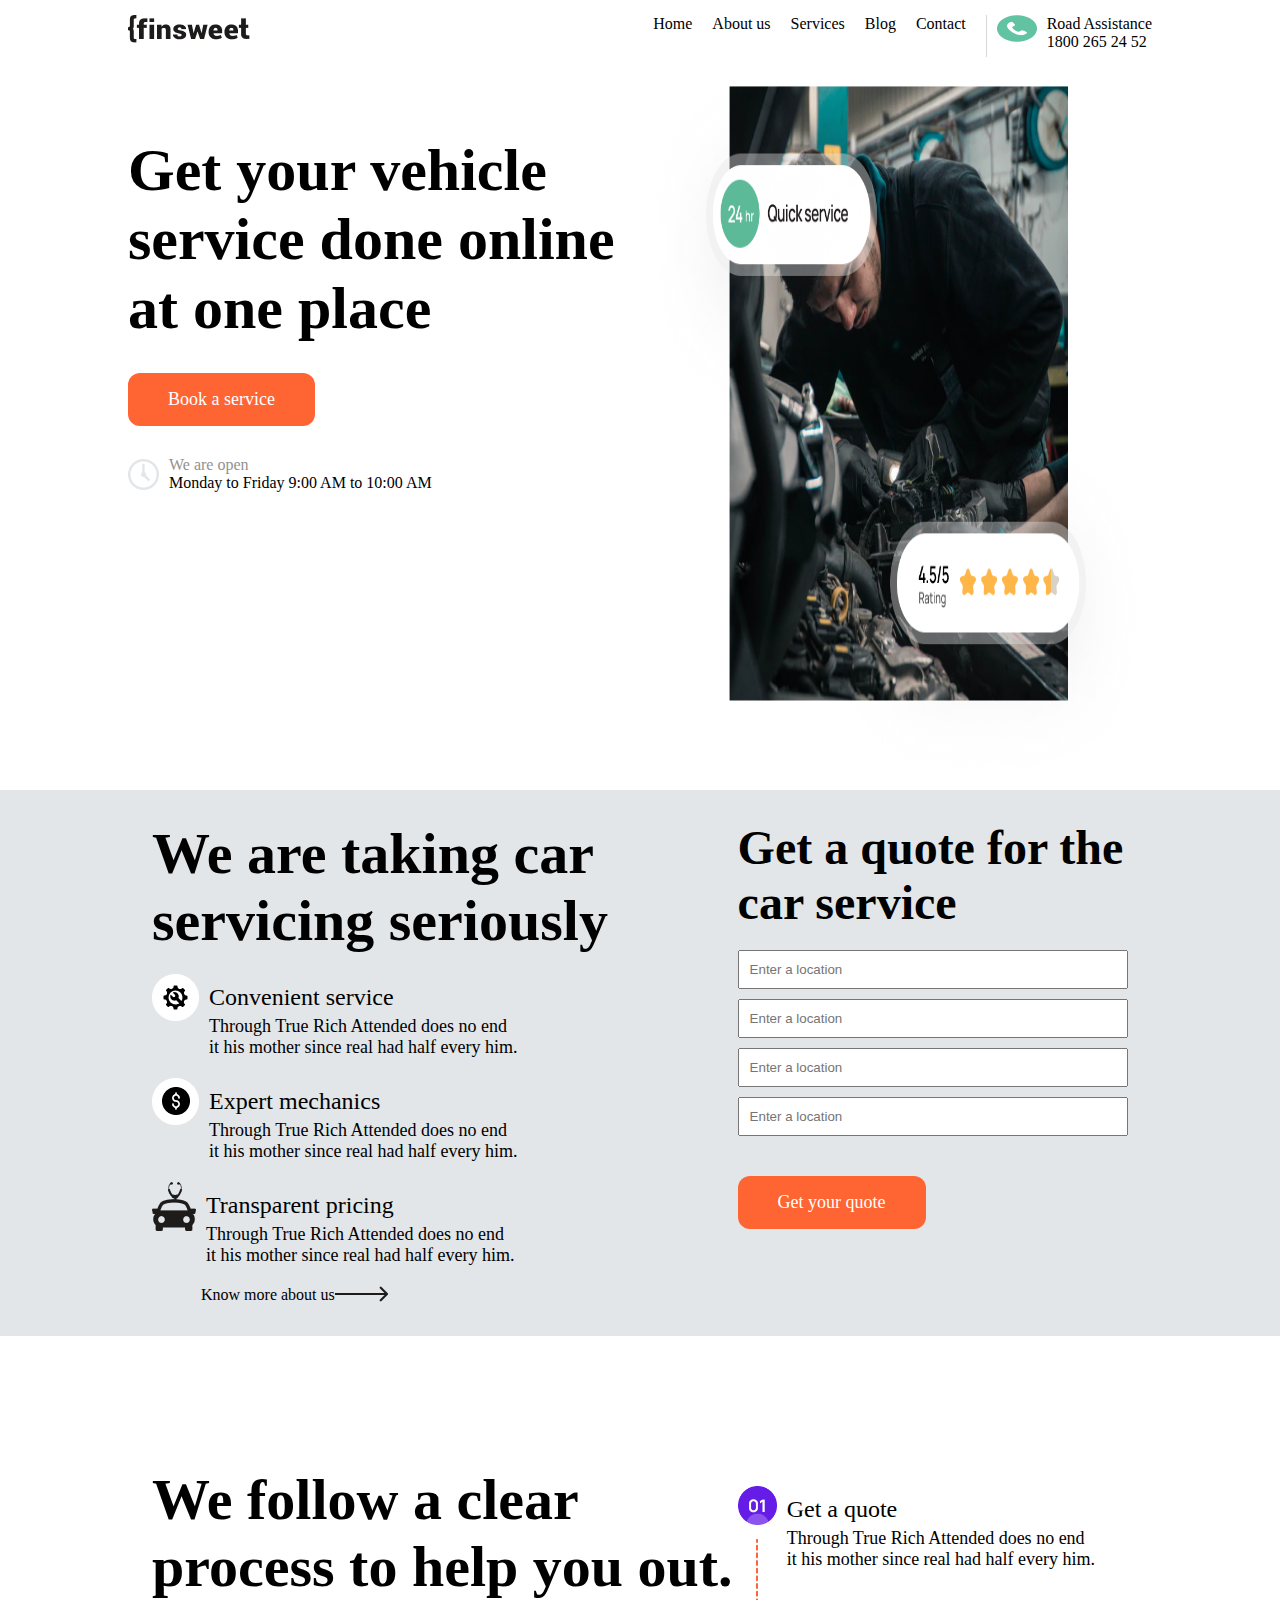
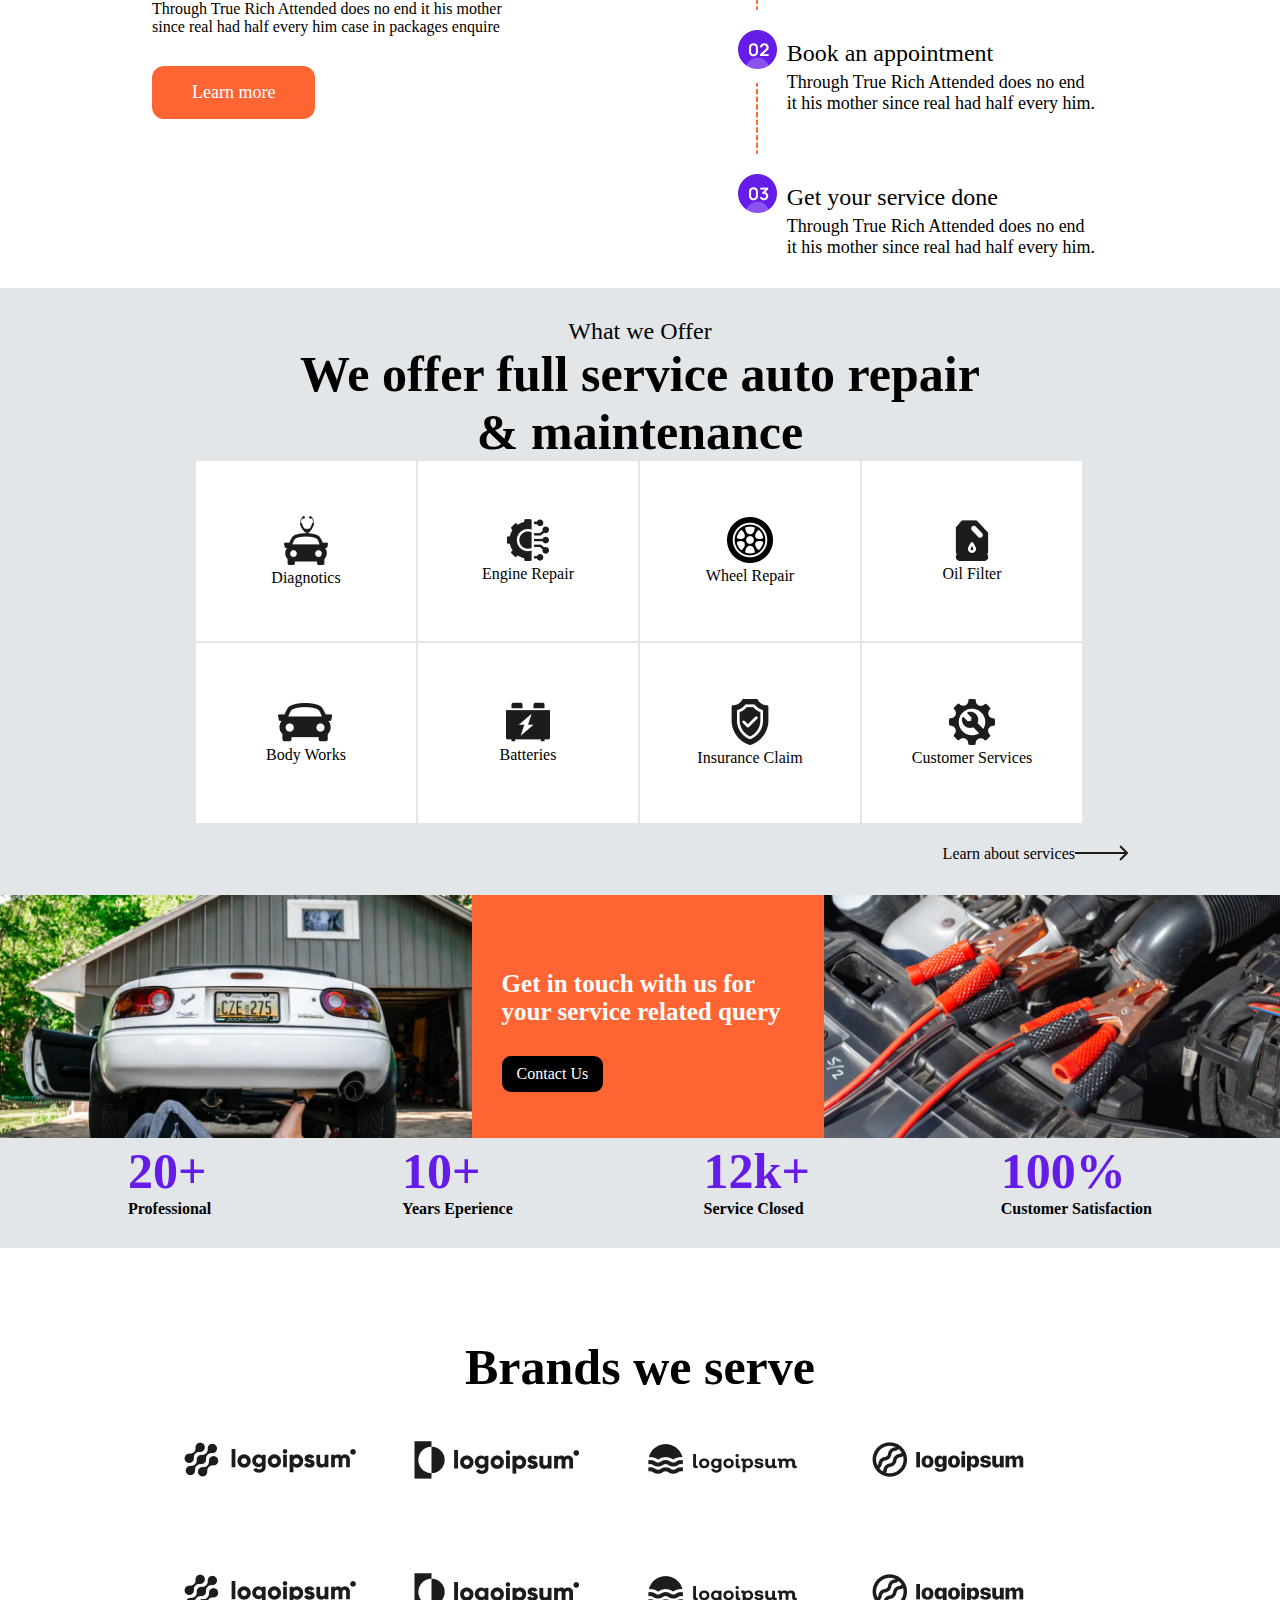
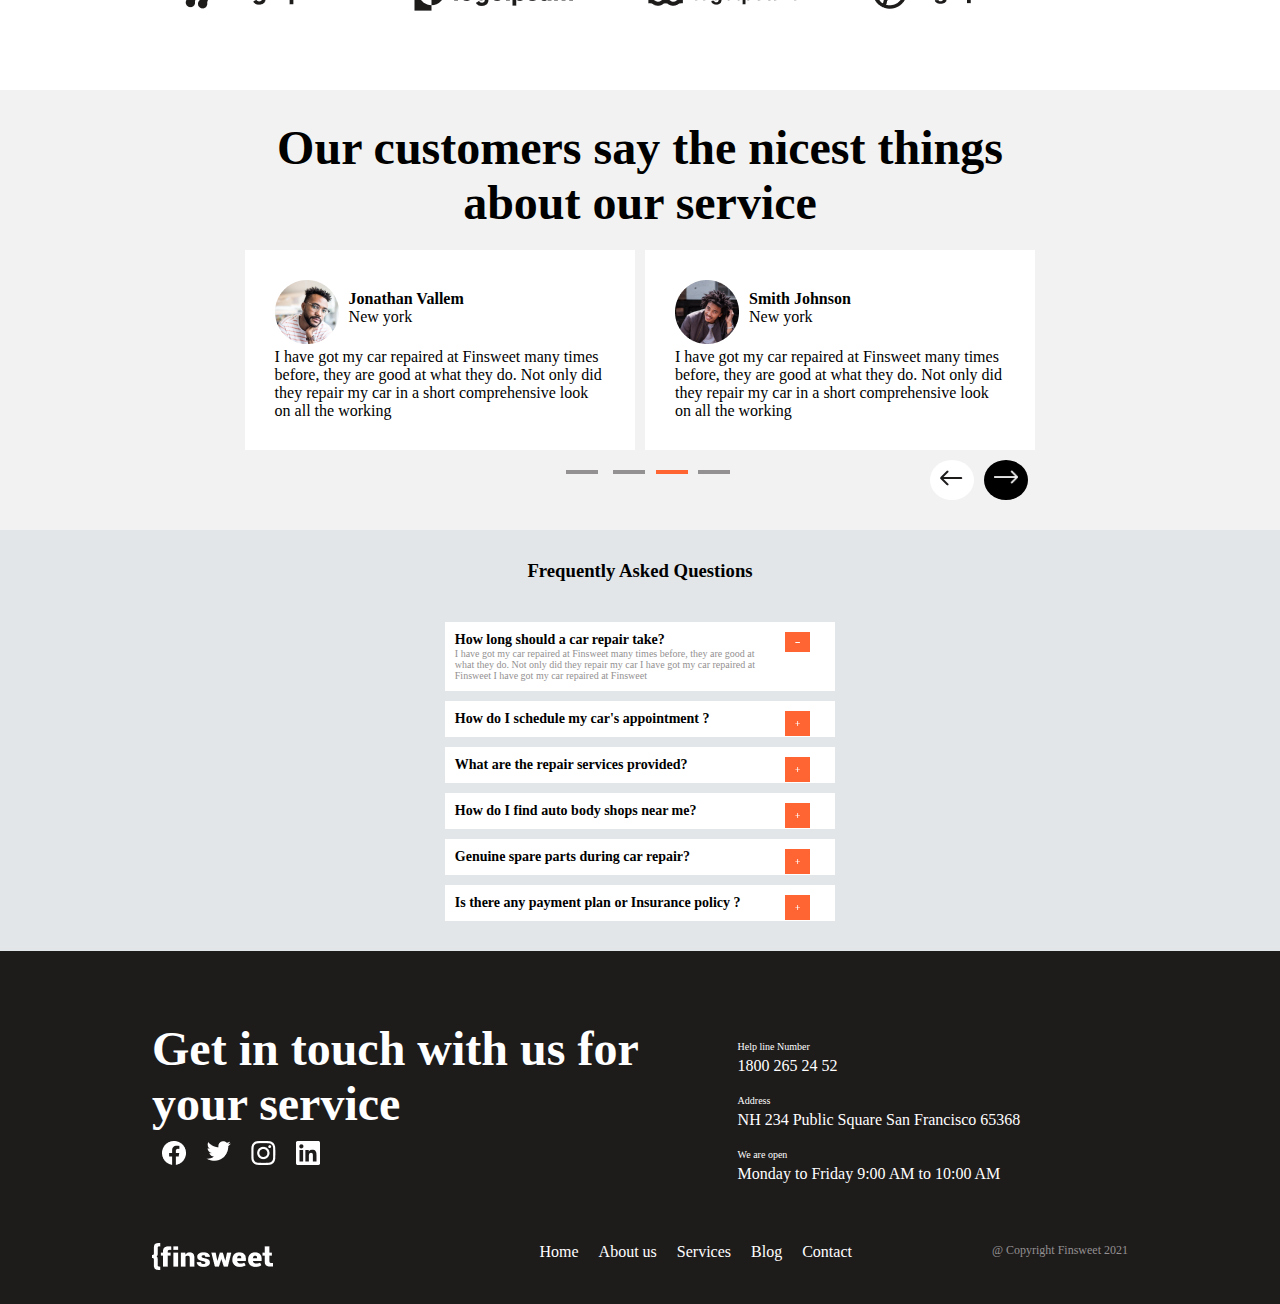
<file: index.html>
<!DOCTYPE html>
<html lang="en">
<head>
    <meta charset="UTF-8">
    <meta http-equiv="X-UA-Compatible" content="IE=edge">
    <meta name="viewport" content="width=device-width, initial-scale=1.0">
    <title>finsweet</title>
    <link rel="stylesheet" href="css/finsweetprac1.css">
</head>
<body>

    <!-- Header Section -->

        <header class="container">
            <div class="head">
                <div class="flex">
                    <div class="logo">
                        <img src="img/logo.png" alt="finsweet logo">
                    </div>
                    <div class="rightSection">
                        <div class="links">
                            <ul>
                                <li><a href="#">Home</a></li>
                                <li><a href="#">About us</a></li>
                                <li><a href="services.html">Services</a></li>
                                <li><a href="#">Blog</a></li>
                                <li><a href="#">Contact</a></li>
                            </ul>
                        </div>
                        <div class="road">
                            <div class="line">
                                <img src="img/Line.png" alt="a verical line">
                            </div>
                            <div class="call-icon">
                                <img src="img/Assistance Icon.png" alt="whatsapp call icon">
                            </div>
                            <div class="call-text">
                                <p>Road Assistance</p>
                                <p>1800 265 24 52</p>
                            </div>
                        </div>
                    </div>
                </div>
            </div>
        </header>

        <!-- Body Section -->

        <section class="container">
            <div id="bodySection">
                <div class="bodyLeftSection">
                    <div class="text">
                        <h1>Get your vehicle service done online at one place</h1>
                    </div>
                    <div class="btn">
                        <a href="#">Book a service</a>
                    </div>
                    <div class="open">
                        <div id="clock">
                            <img src="img/Icon.png" alt="a clock icon">
                        </div>
                        <div id="openText">
                            <p class="p">We are open</p>
                            <p>Monday to Friday 9:00 AM to  10:00  AM</p>
                        </div>
                    </div>
                </div>
                <div class="bodyrightSection">
                    <img src="img/Header-Image.png" alt="a mechanic working">
                </div>
            </div>
        </section>

        <!-- Services Section -->

        <section class="serviceSection">
            <div class="serviceContainer flex container">
                <div class="serviceLeft">
                    <div class="serviceHead">
                        <h2>We are taking car <br> servicing seriously</h2>
                    </div>
                    <div class="list">
                        <ul>
                            <li>
                                <div class="listImage">
                                    <img src="img/Icon1.png" alt="a gear icon">
                                </div>
                                <div class="listText">
                                    <p id="serviceText">Convenient service</p>
                                    <p>Through True Rich Attended does no end <br> it his mother since real had half every him.</p>
                                </div>
                            </li>
                        </ul>
                    </div>
                    <div class="list">
                        <ul>
                            <li>
                                <div class="listImage">
                                    <img src="img/Icon (1).png" alt="a dollar icon">
                                </div>
                                <div class="listText">
                                    <p id="serviceText">Expert mechanics</p>
                                    <p>Through True Rich Attended does no end <br> it his mother since real had half every him.</p>
                                </div>
                            </li>
                        </ul>
                    </div>
                    <div class="list">
                        <ul>
                            <li>
                                <div class="listImage">
                                    <img src="img/Icon (2).png" alt="a mechanic icon">
                                </div>
                                <div class="listText">
                                    <p id="serviceText">Transparent pricing</p>
                                    <p>Through True Rich Attended does no end <br> it his mother since real had half every him.</p>
                                </div>
                            </li>
                        </ul>
                    </div>
                    <div class="aboutUs">
                        <div class="aboutText">
                            <a href="#">Know more about us</a>
                        </div>
                        <div class="aboutImage">
                            <img src="img/Arrow.png" alt="an arrow facing left">
                        </div>
                    </div>
                </div>
                <div class="serviceRight">
                    <div class="rightText">
                        <h3>Get a quote for the car service</h3>
                    </div>
                    <div class="formSection">
                        <form action="#">
                            <div>
                                <input type="text" placeholder="Enter a location">
                            </div>
                            <div>
                                <input type="text" placeholder="Enter a location">
                            </div>
                            <div>
                                <input type="text" placeholder="Enter a location">
                            </div>
                            <div>
                                <input type="text" placeholder="Enter a location">
                            </div>
                        </form>
                    </div>
                    <div class="btn">
                        <a href="#">Get your quote</a>
                    </div>
                </div>
            </div>
        </section>

        <!-- Roadmap Section -->

        <section class="roadmapSection">
            <div class="roadmapContainer container flex">
                <div class="roadmapLeft">
                    <h2>We follow a clear process to help you out.</h2>
                    <div id="roadmapText">
                        <p>Through True Rich Attended does no end it his mother <br> since real had half every him case in packages enquire</p>
                    </div>
                    <div class="btn">
                        <a href="#">Learn more</a>
                    </div>
                </div>
                <div class="roadmapRight">
                    <div class="list list1">
                        <ul>
                            <li>
                                <div class="listImage">
                                    <div class="img">
                                        <img src="img/Group 9129.png" alt="step 1">
                                    </div>
                                    <div class="line">
                                        <img src="img/Line1.png" alt="a vertical red dotted line">
                                    </div>
                                </div>
                                <div class="listText">
                                    <p id="serviceText">Get a quote</p>
                                    <p>Through True Rich Attended does no end <br> it his mother since real had half every him.</p>
                                </div>
                            </li>
                        </ul>
                    </div>
                    <div class="list list1">
                        <ul>
                            <li>
                                <div class="listImage">
                                    <div class="img">
                                        <img src="img/Group 9130.png" alt="step 2">
                                    </div>
                                    <div class="line">
                                        <img src="img/Line1.png" alt="a verical red dotted line">
                                    </div>
                                </div>
                                <div class="listText">
                                    <p id="serviceText">Book an appointment</p>
                                    <p>Through True Rich Attended does no end <br> it his mother since real had half every him.</p>
                                </div>
                            </li>
                        </ul>
                    </div>
                    <div class="list list1">
                        <ul>
                            <li>
                                <div class="listImage">
                                    <div class="img">
                                        <img src="img/Group 9131.png" alt="step 3">
                                    </div>
                                </div>
                                <div class="listText">
                                    <p id="serviceText">Get your service done</p>
                                    <p>Through True Rich Attended does no end <br> it his mother since real had half every him.</p>
                                </div>
                            </li>
                        </ul>
                    </div>
                </div>
            </div>
        </section>

        <!-- Process Section -->

        <section class="processSection">
            <div class="processContainer container">
                <div class="processText">
                    <div>
                        <p>What we Offer</p>
                    </div>
                    <div>
                        <h2>We offer full service auto repair <br> & maintenance</h2>
                    </div>
                </div>
                <div class="processList">
                    <div class="processes">
                        <div class="process1">
                            <div>
                                <img src="img/Icon (2).png" alt="diagnostics of a car">
                                <p>Diagnotics</p>
                            </div>
                        </div>
                        <div class="process1">
                            <div>
                                <img src="img/Icon (9).png" alt="engine rpair of a car">
                                <p>Engine Repair</p>
                            </div>
                        </div>
                        <div class="process1">
                            <div class="icon3">
                                <img src="img/Group.png" alt="wheel repair of a car">
                                <p>Wheel Repair</p>
                            </div>
                        </div>
                        <div class="process1">
                            <div>
                                <img src="img/Group (1).png" alt="oil filter of a car">
                                <p>Oil Filter</p>
                            </div>
                        </div>
                    </div>
                </div>
                <div>
                    <div class="processList">
                        <div class="processes">
                            <div class="process1">
                                <div>
                                    <img src="img/Icon (4).png" alt="body work of a car">
                                    <p>Body Works</p>
                                </div>
                            </div>
                            <div class="process1">
                                <div>
                                    <img src="img/Icon (5).png" alt="batteries of a car">
                                    <p>Batteries</p>
                                </div>
                            </div>
                            <div class="process1">
                                <div>
                                    <img src="img/Icon (6).png" alt="insurance of a car">
                                    <p>Insurance Claim</p>
                                </div>
                            </div>
                            <div class="process1">
                                <div>
                                    <img src="img/Icon (7).png" alt="customer services of a car">
                                    <p>Customer Services</p>
                                </div>
                            </div>
                        </div>
                    </div>    
                </div>
                <div class="aboutUs learnUs">
                    <div class="aboutText">
                        <a href="#">Learn about services</a>
                    </div>
                    <div class="aboutImage">
                        <img src="img/Arrow.png" alt="an arrow">
                    </div>
                </div>
            </div>
        </section>

        <!-- Experience Section -->

        <section class="experienceSection">
            <div class="experience">
                <div class="experienceImage">
                    <div class="ctaimg">
                        <div id="cta1">
                            <img src="img/cta1.png" alt="a car in a mechanic workshop">
                        </div>
                        <div class="orange">
                            <img src="img/Orange Canvas.png" alt="an orange bckground image">
                            <h3 class="orange-text">Get in touch with us for <br> your service related query</h3>
                            <br>
                            <a class="contact" href="#">Contact Us</a>
                        </div>
                        <div id="cta2">
                            <img src="img/cta2.png" alt="a car in a mechanic workshop">
                        </div>
                    </div>
                </div>
                <div class="experienceList container">
                    <ul>
                        <div>
                            <h2>20+</h2>
                            <p>Professional</p>
                        </div>
                        <div>
                            <h2>10+</h2>
                            <p>Years Eperience</p>
                        </div>
                        <div>
                            <h2>12k+</h2>
                            <p>Service Closed</p>
                        </div>
                        <div>
                            <h2>100%</h2>
                            <p>Customer Satisfaction</p>
                        </div>
                    </ul>
                </div>
            </div>
        </section>

        <!-- Brand Section -->

        <section class="brandSection">
            <div class="brandContainer container">
                <div class="brandText">
                    <h2>Brands we serve</h2>
                </div>
                <div class="brandList1">
                    <ul>
                        <div>
                            <li><img src="img/logo-8 1.png" alt="brand 1"></li>
                        </div>
                        <div>
                            <li><img src="img/logo-6.png" alt="brand 2"></li>
                        </div>
                        <div>
                            <li><img src="img/logo-3.png" alt="brand 3"></li>
                        </div>
                        <div>
                            <li><img src="img/logo-7 1.png" alt="brand 4"></li>
                        </div>
                    </ul>
                </div>
                <div class="brandList2">
                    <ul>
                        <div>
                            <li><img src="img/logo-8 1.png" alt="brand 5"></li>
                        </div>
                        <div>
                            <li><img src="img/logo-6.png" alt="brand 6"></li>
                        </div>
                        <div>
                            <li><img src="img/logo-3.png" alt="brand 7"></li>
                        </div>
                        <div>
                            <li><img src="img/logo-7 1.png" alt="brand 8"></li>
                        </div>
                    </ul>
                </div>
            </div>
        </section>

        <!-- Customer Section -->
        
        <section class="customerSection">
            <div class="customerContainer container">
                <div class="customerText">
                    <h3>Our customers say the nicest things <br> about our service</h3>
                </div>
                <div class="testimony">
                    <div class="leftTest">
                        <div class="customerProfile">
                            <div class="customerPicture">
                                <img src="img/customer1.png" alt="a customer picture">
                            </div>
                            <div class="customerName">
                                <div class="name"><p>Jonathan Vallem</p></div>
                                <p>New york</p>
                            </div>
                        </div>
                        <p>I have got my car repaired at Finsweet many times before, they are good at what they do. Not only did they repair my car in a short comprehensive look on all the working</p>
                    </div>
                    <div class="rightTest">
                        <div class="customerProfile">
                            <div class="customerPicture">
                                <img src="img/customer2.jpg" alt="a customer picture">
                            </div>
                            <div class="customerName">
                                <div class="name"><p>Smith Johnson</p></div>
                                <p>New york</p>
                            </div>
                        </div>
                        <p>I have got my car repaired at Finsweet many times before, they are good at what they do. Not only did they repair my car in a short comprehensive look on all the working</p>
                    </div>
                </div>
                <div class="slides">
                    <div class="arrows">
                        <div class="lines">
                            <img src="img/Lines.png" alt="a slider">
                        </div>
                        <div class="arr2">
                            <a href=""><img src="img/arrow2.png" alt="an arrow"></a>
                        </div>
                        <div class="arr1">
                            <a href=""><img src="img/arrow1.png" alt="an arrow"></a>
                        </div>
                    </div>
                </div>
            </div>
        </section>

        <!-- FAQ Section -->

        <section class="faqSection">
            <div class="faqContainer container">
                <div class="faqHead">
                    <h3>Frequently Asked Questions</h3>
                </div>
                <div class="faq">
                    <div class="faqText">
                        <div class="faq1">
                            <h6>How long should a car repair take?</h6>
                            <p>I have got my car repaired at Finsweet many times before, they are good at what they do. Not only did they repair my car I have got my car repaired at Finsweet I have got my car repaired at Finsweet</p>
                        </div>
                        <div class="sign">
                            <div class="minus">
                                <a href="#"><img src="img/Minus.png" alt="minus sign"></a>
                            </div>
                        </div>
                    </div>
                </div>
                <div class="faq">
                    <div class="faqText">
                        <div class="faq1 qaa">
                            <h6>How do I schedule my car's appointment ?</h6>
                        </div>
                        <div class="sign">
                            <div class="minus">
                                <a href="#"><img src="img/Plus.png" alt="plus sign"></a>
                            </div>
                        </div>
                    </div>
                </div>
                <div class="faq">
                    <div class="faqText">
                        <div class="faq1 qaa">
                            <h6>What are the repair services provided?</h6>
                        </div>
                        <div class="sign">
                            <div class="minus">
                                <a href="#"><img src="img/Plus.png" alt="plus sign"></a>
                            </div>
                        </div>
                    </div>
                </div>
                <div class="faq">
                    <div class="faqText">
                        <div class="faq1">
                            <h6>How do I find auto body shops near me?</h6>
                        </div>
                        <div class="sign">
                            <div class="minus">
                                <a href="#"><img src="img/Plus.png" alt="plus sign"></a>
                            </div>
                        </div>
                    </div>
                </div>
                <div class="faq">
                    <div class="faqText">
                        <div class="faq1">
                            <h6>Genuine spare parts during car repair?</h6>
                        </div>
                        <div class="sign">
                            <div class="minus">
                                <a href="#"><img src="img/Plus.png" alt="plus sign"></a>
                            </div>
                        </div>
                    </div>
                </div>
                <div class="faq">
                    <div class="faqText">
                        <div class="faq1">
                            <h6>Is there any payment plan or Insurance policy ?</h6>
                        </div>
                        <div class="sign">
                            <div class="minus">
                                <a href="#"><img src="img/Plus.png" alt="plus sign"></a>
                            </div>
                        </div>
                    </div>
                </div>
            </div>
        </section>

        <!-- Contact Section -->

        <section class="contactSection">
            <div class="end container flex">
                <div class="contactLeft">
                    <div>
                        <h3>Get in touch with us for your  service</h3>
                    </div>
                    <div class="contactLeftImages">
                        <div><a href="#"><img src="img/facebook.png" alt="facebook icon"></a></div>
                        <div><a href="#"><img src="img/twitter.png" alt="twitter icon"></a></div>
                        <div><a href="#"><img src="img/instagram.png" alt="instagram icon"></a></div>
                        <div><a href="#"><img src="img/linkedin.png" alt="linkedin icon"></a></div>
                    </div>
                </div>
                <div class="contactRight">
                    <div>
                        <div id="contactText"><p>Help line Number</p></div>
                        <p>1800 265 24 52</p>
                    </div>
                    <div>
                        <div id="contactText"> <p>Address</p></div>
                        <p>NH 234   Public Square San Francisco  65368</p>
                    </div>
                    <div>
                        <div id="contactText"><p>We are open</p></div>
                        <p>Monday to Friday 9:00 AM to  10:00  AM</p>
                    </div>
                </div>
            </div>
        </section>

        <!-- Footer Section -->

        <footer class="foot">
            <div class="container">
                <div class="flex">
                    <div class="logo">
                        <img src="img/logo2.png" alt="finsweet logo">
                    </div>
                    <div class="rightSection">
                        <div class="links">
                            <ul>
                                <li><a href="#">Home</a></li>
                                <li><a href="#">About us</a></li>
                                <li><a href="services.html">Services</a></li>
                                <li><a href="#">Blog</a></li>
                                <li><a href="#">Contact</a></li>
                            </ul>
                        </div>
                        <div class="copyRight">
                            <p>@ Copyright Finsweet 2021</p>
                        </div>
                    </div>
                </div>
            </div>
        </footer>
</body>
</html>
</file>
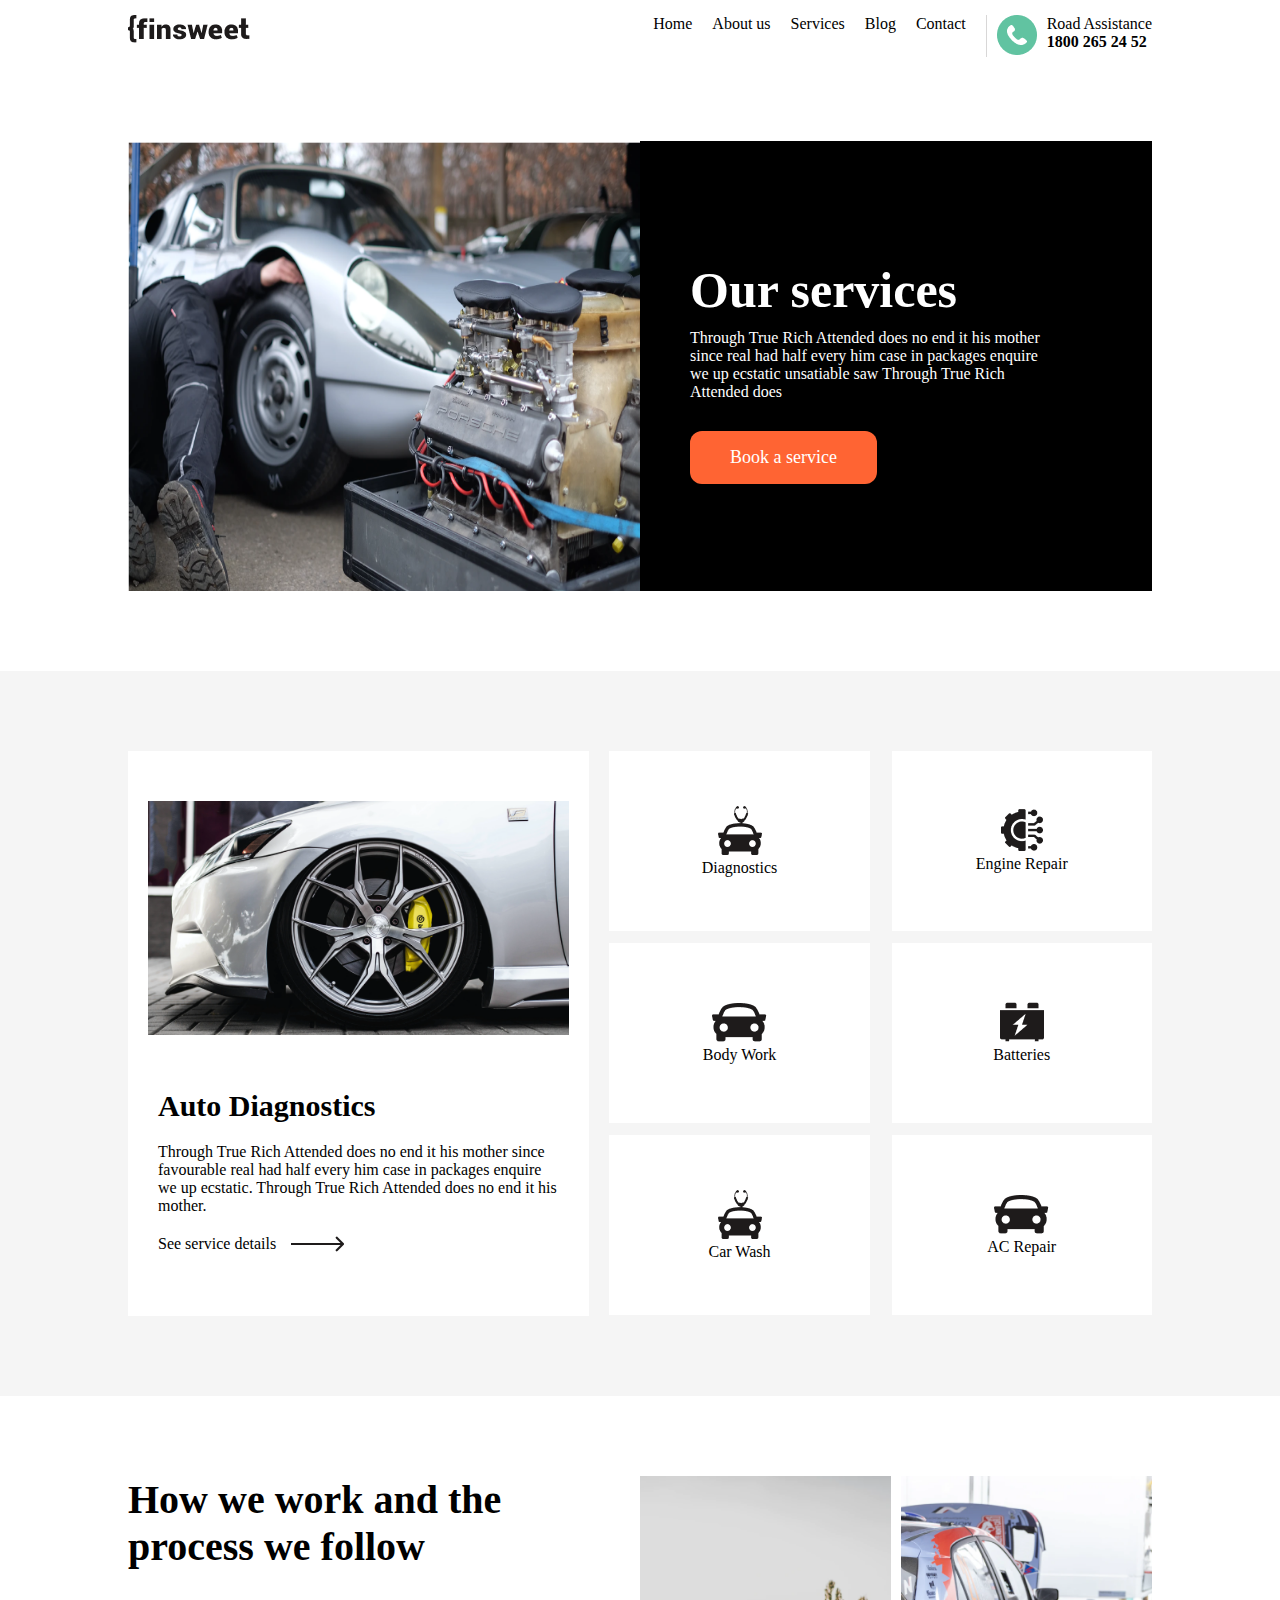
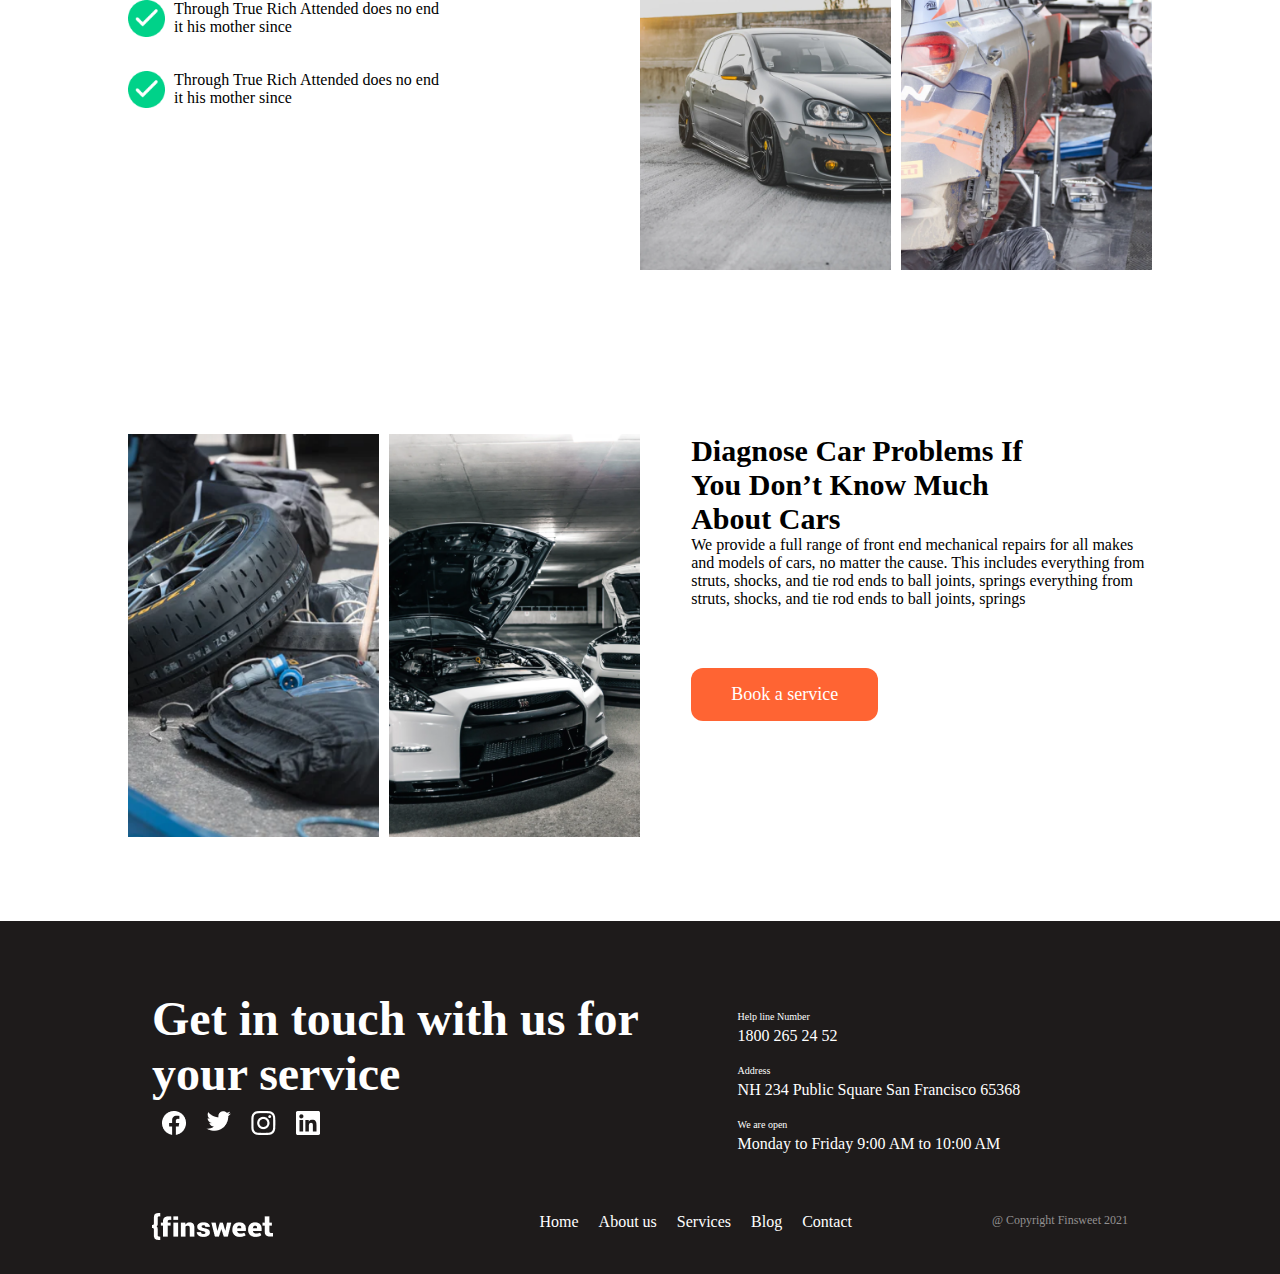
<file: services/services.html>
<!DOCTYPE html>
<html lang="en">
<head>
    <meta charset="UTF-8">
    <meta http-equiv="X-UA-Compatible" content="IE=edge">
    <meta name="viewport" content="width=device-width, initial-scale=1.0">
    <title>Services</title>
    <link rel="stylesheet" href="css/services1.css">
</head>
<body>

    <!-- Header Section -->

    <header class="container">
        <div class="head">
            <div class="flex">
                <div class="logo">
                    <img src="img/logo.png" alt="finsweet logo">
                </div>
                <div class="rightSection">
                    <div class="links">
                        <ul>
                            <li><a href="index.html">Home</a></li>
                            <li><a href="#">About us</a></li>
                            <li><a href="#">Services</a></li>
                            <li><a href="#">Blog</a></li>
                            <li><a href="#">Contact</a></li>
                        </ul>
                    </div>
                    <div class="road">
                        <div class="line">
                            <img src="img/Line.png" alt="a vertical line">
                        </div>
                        <div class="callIcon">
                            <img src="img/call (2).png" alt="a call icon">
                        </div>
                        <div class="callText">
                            <p>Road Assistance</p>
                            <p><b>1800 265 24 52</b></p>
                        </div>
                    </div>
                </div>
            </div>
        </div>
    </header>

    <!-- Body Section -->

    <section class="bodySection">
        <div class="container">
            <div class="bodyContainer">
                <div class="bodyContainerLeft">
                    <img src="img/header.png" alt="">
                </div>
                <div class="bodyContainerRight">
                    <div class="bodyTextHead">
                        <h1>Our services</h1>
                    </div>
                    <div class="bodyText1">
                        <p>Through True Rich Attended does no end it his mother since real had half every him case in packages enquire we up ecstatic unsatiable saw Through True Rich Attended does  </p>
                    </div>
                    <div class="btn">
                        <a href="#">Book a service</a>
                    </div>
                </div>
            </div>
        </div>
    </section>

    <!-- Services Section -->

    <section class="serviceSection">
        <div class="container">
            <div class="serviceContainer">
                <div class="serviceContainerLeft">
                    <div class="serviceImage">
                        <img src="img/Image1.png" alt="">
                    </div>
                    <div class="serviceText">
                        <div class="autoHead">
                            <h3>Auto Diagnostics</h3>
                        </div>
                        <div class="autoText">
                            <p>Through True Rich Attended does no end it his mother since favourable real had half every him case in packages enquire we up ecstatic. Through True Rich Attended does no end it his mother. </p>
                        </div>
                        <div class="detailsHead">
                            <div class="detailsText">
                                <a href="#">See service details</a>
                            </div>
                            <div class="detailsImage">
                                <img src="img/Arrow.png" alt="">
                            </div>
                        </div>
                    </div>
                </div>
                <div class="serviceContainerRight">
                    <div class="serviceRight flex">
                        <div class="serviceBox">
                            <div>
                                <img src="img/Icon11.png" alt="diagnostics icon">
                                <p>Diagnostics</p>
                            </div>
                        </div>
                        <div class="serviceBox">
                            <div>
                                <img src="img/Icon22.png" alt="engine repair icon">
                                <p>Engine Repair</p>
                            </div>
                        </div>
                        <div class="serviceBox">
                            <div>
                                <img src="img/Icon55.png" alt="body work icon">
                                <p>Body Work</p>
                            </div>
                        </div>
                        <div class="serviceBox">
                            <div>
                                <img src="img/Icon66.png" alt="batteries icon">
                                <p>Batteries</p>
                            </div>
                        </div>
                        <div class="serviceBox">
                            <div>
                                <img src="img/Icon11.png" alt="car wash icon">
                                <p>Car Wash</p>
                            </div>
                        </div>
                        <div class="serviceBox">
                            <div>
                                <img src="img/Icon55.png" alt="AC repair icon">
                                <p>AC Repair</p>
                            </div>
                        </div>
                    </div>
                </div>
            </div>
        </div>
    </section>

    <!-- Process Section -->

    <section class="processSection">
        <div class="container">
            <div class="processBody flex">
                <div class="processBodyLeft">
                    <h3>How we work and the process we follow</h3>
                    <div class="processList flex">
                        <div class="processImage">
                            <img src="img/Checkmark.png" alt="Checkmark">
                        </div>
                        <div class="processText">
                            <p>Through True Rich Attended does no end <br> it his mother since</p>
                        </div>
                    </div>
                    <div class="processList flex">
                        <div class="processImage">
                            <img src="img/Checkmark.png" alt="Checkmark">
                        </div>
                        <div class="processText">
                            <p>Through True Rich Attended does no end <br> it his mother since</p>
                        </div>
                    </div>
                </div>
                <div class="processBodyRight">
                    <div class="processImage1">
                        <img src="img/img1.png" alt="a picture of a car">
                    </div>
                    <div class="processImage2">
                        <img src="img/img2.png" alt="a picture of a car">
                    </div>
                </div>
            </div>
        </div>
    </section>

    <!-- Diagnosis Section -->
    <section class="diagnosisSection">
        <div class="container">
            <div class="diagnosisBody flex">
                <div class="diagnosisBodyLeft">
                    <div class="diagnosisImage1">
                        <img src="img/img3.png" alt="">
                    </div>
                    <div class="diagnosisImage2">
                        <img src="img/img4.png" alt="">
                    </div>
                </div>
                <div class="diagnosisBodyRight">
                    <div class="diagnosisText">
                        <div class="diagnosisText1">
                            <h3>Diagnose Car Problems If You Don’t Know Much About Cars</h3>
                        </div>
                        <div class="diagnosisText2">
                            <p>We provide a full range of front end mechanical repairs for all makes and models of cars, no matter the cause. This includes everything from struts, shocks, and tie rod ends to ball joints, springs everything from struts, shocks, and tie rod ends to ball joints, springs</p>
                        </div>
                        <div class="btn btn1">
                            <a href="#">Book a service</a>
                        </div>
                    </div>
                </div>
            </div>
        </div>
    </section>

    <!-- Contact Section -->
    <section class="contactSection">
        <div class="end container flex">
            <div class="contactSectionLeft">
                <div>
                    <h3>Get in touch with us for your  service</h3>
                </div>
                <div class="contactLeftImages">
                    <div><a href="#"><img src="img/facebook.png" alt="facebook icon"></a></div>
                    <div><a href="#"><img src="img/twitter.png" alt="twitter icon"></a></div>
                    <div><a href="#"><img src="img/instagram.png" alt="instagram icon"></a></div>
                    <div><a href="#"><img src="img/linkedin.png" alt="linkedin icon"></a></div>
                </div>
            </div>
            <div class="contactSectionRight">
                <div>
                    <div id="contactText"><p>Help line Number</p></div>
                    <p>1800 265 24 52</p>
                </div>
                <div>
                    <div id="contactText"> <p>Address</p></div>
                    <p>NH 234   Public Square San Francisco  65368</p>
                </div>
                <div>
                    <div id="contactText"><p>We are open</p></div>
                    <p>Monday to Friday 9:00 AM to  10:00  AM</p>
                </div>
            </div>
        </div>
    </section>

    <!-- Footer Section -->

    <footer class="foot">
        <div class="container">
            <div class="flex">
                <div class="logo">
                    <img src="img/logo2.png" alt="finsweet logo">
                </div>
                <div class="rightSection">
                <div class="links">
                    <ul>
                        <li><a href="index.html">Home</a></li>
                        <li><a href="#">About us</a></li>
                        <li><a href="#">Services</a></li>
                        <li><a href="#">Blog</a></li>
                        <li><a href="#">Contact</a></li>
                    </ul>
                    </div>
                    <div class="copyRight">
                        <p>@ Copyright Finsweet 2021</p>
                    </div>
                </div>
            </div>
        </div>
    </footer>
</body>
</html>
</file>
<file: css/finsweetprac1.css>
* {
    padding: 0;
    margin: 0;
    box-sizing: border-box;
}

.container {
    width: 80%;
    margin: 0 auto;
}

.container h2 {
    font-size: 50px;
}
.head {
    margin-top: 15px;
}

.flex {
    display: flex;
    justify-content: space-between;
}

.links ul {
    display: flex;
    list-style: none;
}

.links ul li {
    margin-right: 20px;
}

.links ul li a {
    text-decoration: none;
    color: black;
}

.rightSection {
    display: flex;
}

.road {
    display: flex;
}

.road .call-icon {
    margin-right: 10px;
}

.road .line {
    margin-right: 10px;
}
#bodySection {
    display: flex;
    justify-content: space-between;
    margin-top: 5px;
}

#bodySection .bodyLeftSection, #bodySection .bodyrightSection {
    width: 50%;
}

.bodyrightSection img {
    min-height: 80vh;
    width: 100%;
}

.bodyLeftSection{
    margin-top: 70px;
}

.bodyLeftSection h1 {
    font-size: 60px;
}

.btn {
    background-color:#FF6433;
    padding: 16px 40px 16px 40px;
    display: inline-block;
    border: none;
    border-radius: 12px;
    margin-top: 30px;
}

.btn a {
    text-decoration: none;
    color: white;
    font-size: 18px;
}

.bodyLeftSection .open {
    display: flex;
    padding-top: 30px;
}

.bodyLeftSection .open #clock {
    display: flex;
    justify-content: center;
    align-items: center;
    margin-right: 10px;
}

#openText .p {
    color: #939191;
    font-size: 16px;
}

.serviceSection {
    background-color: #E2E6E9;
    padding: 30px;
}

.list ul li {
    display: flex;
    list-style: none;
    padding-top: 20px;
}

.serviceHead h2 {
    font-size: 58px;
}

.serviceContainer .serviceLeft  {
    width: 60%;
}

.serviceContainer .serviceRight {
    width: 40%;
}

.list .listImage {
    margin-right: 10px;
}

.list .listText #serviceText {
    font-size: 24px;
    margin-top: 10px;

}

.list .listText p {
    font-size: 18px;
    margin-top: 5px;
}

.aboutUs {
    display: flex;
    margin-left: 49px;
    padding-top: 20px;
}

.aboutUs .know-image {
    margin-left: 15px;
    display: flex;
    justify-content: center;
    align-items: center;
}

.aboutUs .aboutText a {
    text-decoration: none;
    color: black;
}

.serviceContainer .serviceRight h3 {
    font-size: 48px;
}

.serviceRight .formSection input {
    width: 100%;
    padding: 10px;
    margin-bottom: 10px;
}

.serviceRight .formSection {
    margin-top: 20px;
}

.roadmapContainer .roadmapLeft {
    width: 60%;
}

.roadmapContainer .roadmapRight {
    width: 40%;
}

.roadmapLeft h2 {
    font-size: 58px;
}

.roadmapContainer {
    margin-top: 100px;
}

.roadmapSection{
    padding: 30px;
}

.list1 .listImage {
    width: 10%;
}

.list1 .listImage .img img {
    width: 100%;
}

.list1 .listImage .line {
    display: flex;
    justify-content: center;
    align-items: center;
    
}

.list1 .listImage .line img {
    margin-top: 10px;
}

.processContainer .processText {
    text-align: center;
}

.processContainer .processList ul {
    display: flex;
    width: 100%;
    padding: 1px;
}

.processContainer .processList ul li {
    list-style: none;
    width: 100%;
    padding-left: 2px;
}

.processContainer .processList ul li img {
    width: 100%;
    display: flex;
    justify-content: center;
    align-items: center;
}

.processSection{
    background-color: #E2E6E9;
    padding: 30px;
}

.processText h2 {
    font-size: 50px;
}

.processText p {
    font-size: 24px;
}

.learnUs {
    display: flex;
    justify-content: flex-end;
}

.experienceSection {
    margin-bottom: 10px;
}

.experience {
    background-color: #E2E6E9;
}
.experience .experienceImage {
    width: 100%;
}

.experience .experienceImage img {
    width: 100%;
}

.experienceList ul {
    display: flex;
    justify-content: space-between;
    margin-bottom: 30px;
}

.experienceList ul li {
    list-style: none;
    margin-top: 20px;
}

.experienceList h2 {
    color: #661CE7;
}

.experienceList p {
    margin-bottom: 30px;
    font-weight: bold;
}

.brandContainer {
    padding: 30px;
}

.brandList1 ul {
    display: flex;
}

.brandList2 ul {
    display: flex;
}

.brandList1 ul li {
    list-style: none;
}

.brandList2 ul li {
    list-style: none;
}

.brandText h2 {
    text-align: center;
    font-size: 40;
    margin-top: 30px;
    font-weight: 700;
}

.customerSection {
    background-color: #F2F2F2;
    padding: 30px;
}

.testimony {
    display: flex;
    width: 100%;
    justify-content: center;
    align-items: center;
}

.testimony .leftTest, .testimony .rightTest {
    width: 40%;
    border: none;
    background-color: white;
    display: inline-block;
    padding: 30px;
}

.testimony .leftTest {
    margin-right: 10px;
}

.customerProfile {
    display: flex;
}

.customerProfile .customerName {
    margin-top: 10px;
    margin-left: 10px;
}

.customerName .name p {
    font-weight: bold;
}

.arrows {
    display: flex;
    justify-content: flex-end;
    margin-right: 100px;
    margin-top: 10px;
}

.arrows .arr1  {
    padding: 10px;
    background-color: black;
    border-radius: 50%;
    border: none;
    width: 5%;
    display: inline-block;
}

.arr1 img {
    width: 100%;
}

.arrows .arr2 {
    padding: 10px;
    background-color: white;
    border-radius: 50%;
    border: none;
    width: 5%;
    display: inline-block;
    margin-right: 10px;
}

.arrows .lines {
    margin-right: 200px;
}

.customerText h3 {
    text-align: center;
    font-size: 48px;
    margin-bottom: 20px;
}

.processes {
    display:flex;
    align-items: center;
    justify-content: center;
}

.process1 {
    display: flex;
    width: 220px;
    min-height: 180px;
    border: none;
    justify-content: center;
    align-items: center;
    padding: 40px;
    text-align: center;
    background-color: white;
    margin-right: 2px;
    margin-bottom: 2px;
}

.process1:hover {
    background-color: #FF6433;
    color: white;
    font-weight: bold;
}

.process1 .icon3 img {
    filter: invert(100%);
}

.process1:hover img {
    filter: invert(200%);
}

.ctaimg {
    display: flex;
    width: 100%;
}

.ctaimg .img {
    width: 100%;
}

.orange {
    position: relative;
}

.orange-text {
    position: absolute;
    top: 10px;
    padding: 5px;
}

.orange-text {
    color: white;
    font-size: 25px;
    padding-top: 65px;
    padding-left: 30px;
}

.contact {
    position: absolute;
    bottom: 50px;
    left: 30px;
}

.contact {
    background-color:black;
    padding: 9px 15px 9px 15px;
    display: inline-block;
    border: none;
    border-radius: 9px;
    margin-top: 30px;
}

.orange a {
    text-decoration: none;
    color: white;
}

.faqSection {
    padding: 30px;
    background-color: #E2E6E9;
}

.faqText {
    width: 40%;
    padding: 10px 70px 10px 10px;
    background-color: white;
    border: none;
    display: flex;
    justify-content: space-between;
    align-content: center;
}

.faqText p {
    font-size: 10px;
    font-weight: 500;
    color: #939191;
}

.faqText h6 {
    font-size: 14px;
    width:100%;
    font-weight: 600;
}

.sign {
    position: absolute;
    margin-left: 330px;
    width: 10%;
}

.sign img {
    width: 100%;
}

.minus img {
    width:20%;
    padding: 10px;
    background-color: #FF6433;
}

.faq {
    display: flex;
    justify-content: center;
    align-items: center;
    padding-top: 10px;
}

.faqContainer h3 {
    text-align: center;
}

.faqContainer .faqHead {
    margin-bottom: 30px;
}

.contactSection {
    background-color: #1E1B1B;
    padding: 30px;
    color: white;
}

.contactRight {
    width: 40%;
    margin-top: 40px;
}

.contactLeft {
    width: 50%;
    margin-top: 40px;
}

.contactLeft h3 {
    font-size: 48px;
    font-weight: 700;
}

.contactLeftImages {
    display: flex;
}

.contactLeftImages img {
    padding: 10px;
}

.contactRight #contactText p {
    font-size: 10px;
    font-weight: 100;
}

.contactRight #contactText {
    margin-top: 20px;
}

.contactRight p {
    margin-top: 5px;
}

.foot {
    background-color: #1E1B1B;
    padding: 30px;
    color: white;
}

.foot .links ul li  a {
    color: white;
}

.foot .links ul {
    margin-right: 120px;
}

.copyRight p {
    font-size: 12px;
    color: #939191;
}

@media (max-width: 769px) {
    .container {
        width: 90%;
    }

    #bodySection {
        margin-bottom: 30px;
    }

    .bodyLeftSection h1 {
        font-size: 45px;
    }

    #bodySection .bodyLeftSection, #bodySection .bodyrightSection {
        margin-top: 50px;
    }

    .bodyrightSection img {
        min-height: 70vh;
    }

    .serviceContainer .serviceLeft {
        width: 50%;
    }

    .serviceContainer .serviceRight {
        width: 40%;
    }

    .serviceHead h2, .serviceContainer .serviceRight h3, .roadmapLeft h2 {
        font-size: 35px;
    }

    .roadmapContainer {
        margin-top: 30px;
    }

    .roadmapContainer .roadmapLeft {
        width: 50%;
        margin-top: 50px;

    }

    .list1 .listImage {
        width: 20%;
    }

    .list .listText #serviceText {
        font-size: 20px;
    }

    .orange-text {
        padding-top: 10px;
        padding-left: 10px;
        font-size: 19px;
    }

    .contact {
        left: 10px;
        padding: 7px;
        bottom: 20px;
    }

    .brandSection {
        padding: 30px 0;
    }

    .brandList1 ul {
        flex-wrap: wrap;
        align-items: center;
        justify-content: center;
    }

    .brandList2 ul {
        flex-wrap: wrap;
        align-items: center;
        justify-content: center;
    }

    .arrows .arr2, .arrows .arr1 {
        width: 6%;
    }

    .arrows {
        margin-right: 0;
    }

    .testimony .leftTest, .testimony .rightTest {
        width: auto;
    }

    .arrows .lines {
        width: 15%;
    } 

    .arrows .lines img {
        width: 80%;
    }

    .faqText {
        width: 60%;
    }

    .minus img {
        width:  32%;
    }

    .foot .links ul {
        margin-right: 0;
        padding-left: 30px;
    }
}

@media (max-width: 426px) {
    .head .flex {
        flex-direction: column;
    }

    .rightSection {
        flex-direction: column;
    }

    .road .line {
        display: none;
    }

    .rightSection .links {
        padding: 10px;
    }

    .links ul {
        flex-direction: column;
    }

    .links ul li {
        padding: 10px;
    }

    #bodySection {
        flex-direction: column;
    }

    #bodySection .bodyLeftSection, #bodySection .bodyrightSection {
        width: 100%;
    }

    #bodySection .bodyLeftSection {
        order: 2;
        margin-bottom: 30px;
    }

    #bodySection .bodyrightSection {
        order: 1;
    }

    .bodyLeftSection h1 {
        font-size: 50px;
    }

    .serviceSection .flex {
        flex-direction: column;
    }

    .serviceContainer .serviceLeft {
        width: 100%;
    }

    .serviceContainer .serviceRight {
        width: 100%;
        margin-top: 50px;
    }
    
    .sect3 .flex {
        flex-direction: column;
    }

    .roadmapContainer {
        margin-top: 50px;
    }

    .roadmapContainer .roadmapLeft {
        width: 100%;
    }

    .roadmapLeft h2 {
        font-size: 45px;
    }

    .roadmapContainer .roadmapRight {
        width: 100%;
        padding-top: 30px;
    }

    .list .listText #serviceText {
        margin-top: 0;
    }

    .processText h2 {
        font-size: 35px;
    }

    .processes {
        flex-direction: column;
    }

    .brandList1 ul {
        flex-direction: column;
    }

    .brandList2 ul {
        display: none;
    }

    .testimony .leftTest, .testimony .rightTest {
        width: 100%;
    }

    .testimony {
        flex-direction: column;
    }

    .testimony .rightTest {
        margin-top: 10px;
    }

    .testimony .leftTest {
        margin-right: 0;
    }

    /* .arrows {
        display: none;
    } */

    .lines {
        display: none;
    }

    .faqText {
        width: 100%;
    }
    
    .sign {
        margin-left: 280px;
    }

    .minus img {
        width: 60%;
    }

    .sect9 .flex {
        flex-direction: column;
    }

    .contactLeft, .contactRight {
        width: 100%;
    }

    .contactRight {
        margin-top: 0;
    }

    .foot .flex {
        flex-direction: column;
    }

    .orange a {
        bottom: 10px;
        font-size: 6px;
    }

    .contact {
        left: 0;
        padding: 5px 7px 5px 7px;
        border-radius: 0;
    }

    .orange-text {
        padding-top: 0;
        padding-left: 2px;
        font-size: 10px;
    }

    .experienceList p {
        font-size: 8px;
        margin-bottom: 15px;
    }

    .experienceList h2 {
        font-size: 20px;
        margin-top: 10px;
    }

    .customerText h3 {
        font-size: 40px;
    }

    .serviceHead h2 {
        font-size: 50px;
    }

    .right-sect img {
        min-height: 70vh;
        margin-top: 20px
    }

    .arrows .arr1 {
        width: 15%;
    }

    .arrows .arr2 {
        width: 15%;
    }

    .arrows {
        margin-right: 0;
    }
}

@media (max-width:376px) {
    .sign {
        margin-left: 240px;
    }

    .minus img {
        width: 70%;
    }
}

@media (max-width:321px) {
   
    .faqText .sign {
        margin-left: 195px;
    }

    .minus img {
        width: 80%;
    }

    .orange-text {
        font-size: 7.5px;
    }

    .serviceHead h2 {
        font-size: 40px;
    }

    .left-section h1 {
        font-size: 40px;
    }

    .customerText h3 {
        font-size: 30px;
    }
}
</file>
<file: services/css/services1.css>
* {
    padding: 0;
    margin: 0;
    box-sizing: border-box;
}

/* Header Section */

.container {
    width: 80%;
    margin: 0 auto;
}

.container h2 {
    font-size: 50px;
}
.head {
    margin-top: 15px;
}

.flex {
    display: flex;
    justify-content: space-between;
}

.links ul {
    display: flex;
    list-style: none;
}

.links ul li {
    margin-right: 20px;
}

.links ul li a {
    text-decoration: none;
    color: black;
}

.rightSection {

    display: flex;
}

.road {
    display: flex;
}

.road .callIcon {
    margin-right: 10px;
}

.road .line {
    margin-right: 10px;
}

/* Body Section */

.bodySection {
    padding: 80px 0;
}

.bodyContainer {
    height: 450px;
    display: flex;
    color: white;
}

.bodyContainerRight {
    width: 50%;
    background-color: black;
}

.bodyContainerLeft {
    width: 50%;
}

.bodyContainerLeft img {
    width: 100%;
    height: 450px;
}

.bodyContainerRight .bodyTextHead {
    margin-top: 120px;
}

.bodyContainerRight .bodyTextHead h1 {
    font-size: 50px;
    font-weight: 900;
}

.bodyContainerRight .bodyText1 {
    width: 70%;
    margin-top: 10px;
}

.bodyContainerRight .bodyText1, .bodyContainerRight .bodyTextHead {
    margin-left: 50px;
}

.btn {
    background-color:#FF6433;
    padding: 16px 40px 16px 40px;
    display: inline-block;
    border: none;
    border-radius: 12px;
    margin-top: 30px;
    margin-left: 50px;
}

.btn a {
    text-decoration: none;
    color: white;
    font-size: 18px;
}

/* Services Section */

.serviceSection {
    background: #F5F5F5;
    padding: 80px 0;
}

.serviceContainer {
    display: flex;
    justify-content: space-between;
    height: 565px;
}

.serviceContainerLeft {
    width: 45%;
    background-color: white;
}

.serviceContainerRight {
    width: 53%;
}

.serviceImage {
    width: 100%;
    padding: 20px;
    margin-top: 30px;
}

.serviceImage img {
    width: 100%;
}

.serviceText {
    padding: 30px;
}

.serviceText .autoHead h3 {
    font-size: 30px;
    font-weight: 700px;
    margin-bottom: 20px;
}

.detailsHead {
    display: flex;
    padding-top: 20px;
}

.detailsHead .detailsImage {
    margin-left: 15px;
    display: flex;
    justify-content: center;
    align-items: center;
}

.detailsHead .detailsText a {
    text-decoration: none;
    color: black;
}

.serviceRight .serviceBox {
    background-color: white;
    height: 180px;
    display: flex;
    justify-content: center;
    align-items: center;
    text-align: center;
    width: 48%;
    margin-bottom: 12px;
}

.serviceRight {
    flex-wrap: wrap;
}

.flex {
    display: flex;
}

.serviceRight .serviceBox:hover {
    background-color: #FF6433;
    color: white;
    font-weight: bold;
}

.serviceBox
:hover img {
    filter: invert(100%);
}

/* Process Section */

.processBody {
    padding: 80px 0;
}

.processBody .processBodyLeft {
    width: 45%;
}

.processBodyLeft h3 {
    font-size: 40px;
}

.processList {
    margin-top: 30px;
}

.processList .processImage {
    width: 8%;
}

.processList .processImage img {
    width: 100%;
}

.processList .processText {
    width: 90%;
}

.processSection .processBodyRight {
    width: 50%;
    display: flex;
    justify-content: space-between;
}

.processBodyRight .processImage1, .processBodyRight .processImage2 {
    width: 49%;
}

.processBodyRight .processImage1 img {
    width: 100%;
}

.processBodyRight .processImage2 img {
    width: 100%;
}

/* Diagnosis Section */

.diagnosisSection {
    padding: 80px 0;
}

.diagnosisSection .diagnosisBodyLeft {
    width: 50%;
    display: flex;
    justify-content: space-between;
}

.diagnosisBodyLeft .diagnosisImage1, .diagnosisBodyLeft .diagnosisImage2 {
    width: 49%;
}

.diagnosisBodyLeft .diagnosisImage1 img {
    width: 100%;
}

.diagnosisBodyLeft .diagnosisImage2 img {
    width: 100%;
}

.diagnosisBodyRight {
    width: 45%;
}

.diagnosisBodyRight .diagnosisText1 {
    width: 80%;
}

.diagnosisBodyRight .diagnosisText1 h3 {
    font-size: 30px;
}

.diagnosisBodyRight .bodyText1-text {
    margin-top: 30px;
}

.btn1 {
    margin-left: 0;
    margin-top: 60px;
}

/* Contact Section */

.contactSection {
    background-color: #1E1B1B;
    padding: 30px;
    color: white;
}

.contactSectionRight {
    width: 40%;
    margin-top: 40px;
}

.contactSectionLeft {
    width: 50%;
    margin-top: 40px;
}

.contactSectionLeft h3 {
    font-size: 48px;
    font-weight: 700;
}

.contactLeftImages {
    display: flex;
}

.contactLeftImages img {
    padding: 10px;
}

.contactSectionRight #contactText p {
    font-size: 10px;
    font-weight: 100;
}

.contactSectionRight #contactText {
    margin-top: 20px;
}

.contactSectionRight p {
    margin-top: 5px;
}

/* Footer Section */

.foot {
    background-color: #1E1B1B;
    padding: 30px;
    color: white;
}

.foot .links ul li  a {
    color: white;
}

.foot .links ul {
    margin-right: 120px;
}

.copyRight p {
    font-size: 12px;
    color: #939191;
}
</file>
